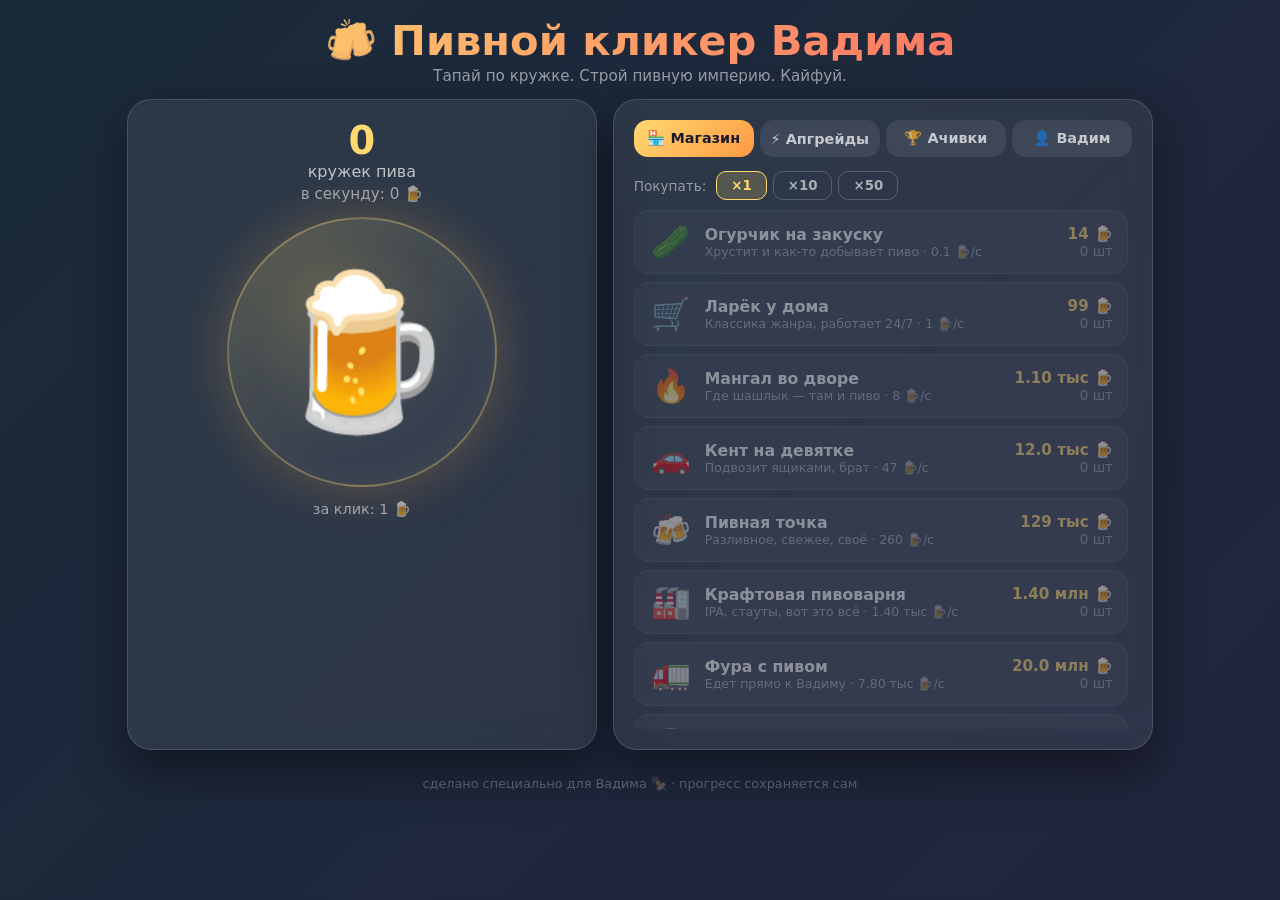
<file: index.html>
<!DOCTYPE html>
<html lang="ru">
<head>
<meta charset="UTF-8">
<meta name="viewport" content="width=device-width, initial-scale=1.0, user-scalable=no">
<title>Пивной кликер Вадима 🍺</title>
<style>
  * { margin:0; padding:0; box-sizing:border-box; -webkit-tap-highlight-color:transparent; }
  html, body { height:100%; }
  body {
    font-family:"Segoe UI", system-ui, -apple-system, sans-serif;
    background: linear-gradient(-45deg, #0f0c29, #302b63, #24243e, #1a2a3a);
    background-size: 400% 400%;
    animation: bgShift 18s ease infinite;
    color:#fff;
    overflow-x:hidden;
    user-select:none; -webkit-user-select:none;
    touch-action: manipulation;
  }
  @keyframes bgShift { 0%{background-position:0% 50%} 50%{background-position:100% 50%} 100%{background-position:0% 50%} }

  .ember {
    position:fixed; bottom:-30px; border-radius:50%;
    background: radial-gradient(circle,#ffb347 0%,#ff5e13 60%,transparent 100%);
    opacity:0; animation:rise linear infinite; pointer-events:none; filter:blur(1px); z-index:0;
  }
  @keyframes rise {
    0%{transform:translateY(0) translateX(0) scale(1);opacity:.8}
    50%{transform:translateY(-55vh) translateX(30px) scale(.7);opacity:.4}
    100%{transform:translateY(-110vh) translateX(-20px) scale(.3);opacity:0}
  }

  .wrap { position:relative; z-index:2; max-width:1050px; margin:0 auto; padding:16px 12px 60px; }

  header { text-align:center; margin-bottom:14px; }
  header h1 {
    font-size:clamp(1.6rem,5.5vw,2.6rem); font-weight:900;
    background:linear-gradient(90deg,#ffd86f,#fc6262,#ffd86f); background-size:200% auto;
    -webkit-background-clip:text; background-clip:text; -webkit-text-fill-color:transparent;
    animation:shine 3s linear infinite;
  }
  @keyframes shine { to { background-position:200% center; } }
  header p { color:rgba(255,255,255,.55); font-size:.95rem; margin-top:2px; }

  .game { display:grid; grid-template-columns: 1fr 1.15fr; gap:16px; }
  @media (max-width:760px){ .game { grid-template-columns:1fr; } }

  .panel {
    background:rgba(255,255,255,.07);
    backdrop-filter:blur(14px); -webkit-backdrop-filter:blur(14px);
    border:1px solid rgba(255,255,255,.14);
    border-radius:24px; box-shadow:0 20px 50px rgba(0,0,0,.45);
    padding:20px;
  }

  /* ===== левая панель — кружка ===== */
  .clicker { text-align:center; display:flex; flex-direction:column; align-items:center; }
  .beer-count { font-size:clamp(1.7rem,6vw,2.4rem); font-weight:900; color:#ffd86f; line-height:1.1; }
  .beer-label { color:rgba(255,255,255,.7); margin-bottom:4px; }
  .bps-line { color:rgba(255,255,255,.55); font-size:.95rem; margin-bottom:14px; }

  .frenzy-banner {
    display:none; margin-bottom:10px; padding:8px 18px; border-radius:40px;
    background:linear-gradient(90deg,#ff9a44,#fc6262); font-weight:800; font-size:1rem;
    animation:pulseGlow 1s ease-in-out infinite;
  }
  @keyframes pulseGlow { 0%,100%{box-shadow:0 0 10px rgba(252,98,98,.6)} 50%{box-shadow:0 0 30px rgba(252,98,98,1)} }

  .mug-zone {
    width:min(62vw,270px); height:min(62vw,270px); border-radius:50%;
    display:flex; align-items:center; justify-content:center;
    background:radial-gradient(circle at 35% 30%, rgba(255,216,111,.25), rgba(255,255,255,.04) 65%);
    border:2px solid rgba(255,216,111,.35);
    box-shadow:0 0 55px rgba(255,180,71,.25), inset 0 0 40px rgba(255,216,111,.08);
    cursor:pointer; transition:transform .08s;
    font-size:min(34vw,150px);
    position:relative;
  }
  .mug-zone:active { transform:scale(.93); }
  .mug-zone .mug { display:inline-block; animation:mugSway 3s ease-in-out infinite; pointer-events:none; }
  @keyframes mugSway { 0%,100%{transform:rotate(-4deg)} 50%{transform:rotate(4deg)} }

  .click-power { margin-top:14px; color:rgba(255,255,255,.55); font-size:.9rem; }

  .floater {
    position:fixed; font-weight:900; color:#ffd86f; pointer-events:none; z-index:50;
    text-shadow:0 2px 8px rgba(0,0,0,.6); animation:floatUp 1s ease-out forwards; font-size:1.4rem;
  }
  @keyframes floatUp { 0%{transform:translateY(0);opacity:1} 100%{transform:translateY(-90px);opacity:0} }

  /* ===== правая панель — вкладки ===== */
  .tabs { display:flex; gap:6px; margin-bottom:14px; flex-wrap:wrap; }
  .tab-btn {
    flex:1; min-width:70px; padding:10px 6px; border:none; border-radius:14px; cursor:pointer;
    background:rgba(255,255,255,.08); color:rgba(255,255,255,.7); font-weight:700; font-size:.9rem;
    font-family:inherit; transition:background .15s;
  }
  .tab-btn.active { background:linear-gradient(135deg,#ffd86f,#ff9a44); color:#1a1a2e; }

  .tab-page { display:none; max-height:62vh; overflow-y:auto; padding-right:4px; }
  .tab-page.active { display:block; }
  .tab-page::-webkit-scrollbar { width:6px; }
  .tab-page::-webkit-scrollbar-thumb { background:rgba(255,255,255,.2); border-radius:3px; }

  .buy-amount { display:flex; gap:6px; margin-bottom:10px; }
  .buy-amount button {
    padding:6px 14px; border-radius:10px; border:1px solid rgba(255,255,255,.2);
    background:transparent; color:rgba(255,255,255,.6); cursor:pointer; font-family:inherit; font-weight:700;
  }
  .buy-amount button.active { background:rgba(255,216,111,.2); color:#ffd86f; border-color:#ffd86f; }

  .shop-item, .upg-item {
    display:flex; align-items:center; gap:12px; width:100%;
    background:rgba(255,255,255,.06); border:1px solid rgba(255,255,255,.1);
    border-radius:16px; padding:12px 14px; margin-bottom:8px; cursor:pointer;
    transition:background .15s, transform .1s; text-align:left; color:#fff; font-family:inherit;
  }
  .shop-item:active, .upg-item:active { transform:scale(.98); }
  .shop-item:not(.locked):hover, .upg-item:not(.locked):hover { background:rgba(255,216,111,.12); }
  .shop-item.locked, .upg-item.locked { opacity:.45; cursor:default; }

  .item-icon { font-size:2rem; width:44px; text-align:center; flex-shrink:0; }
  .item-info { flex:1; min-width:0; }
  .item-name { font-weight:800; font-size:.98rem; }
  .item-desc { font-size:.78rem; color:rgba(255,255,255,.55); }
  .item-right { text-align:right; flex-shrink:0; }
  .item-cost { color:#ffd86f; font-weight:800; font-size:.95rem; white-space:nowrap; }
  .item-count { color:rgba(255,255,255,.45); font-size:.85rem; }

  /* ачивки */
  .ach-grid { display:grid; grid-template-columns:repeat(auto-fill,minmax(150px,1fr)); gap:8px; }
  .ach-card {
    background:rgba(255,255,255,.06); border:1px solid rgba(255,255,255,.1); border-radius:14px;
    padding:12px 10px; text-align:center;
  }
  .ach-card.locked { opacity:.35; filter:grayscale(1); }
  .ach-card .a-icon { font-size:1.7rem; }
  .ach-card .a-name { font-weight:800; font-size:.85rem; margin-top:4px; }
  .ach-card .a-desc { font-size:.72rem; color:rgba(255,255,255,.55); margin-top:2px; }

  /* профиль */
  .stat-row { display:flex; justify-content:space-between; padding:9px 4px; border-bottom:1px solid rgba(255,255,255,.08); font-size:.95rem; }
  .stat-row b { color:#ffd86f; }
  .prestige-box { margin-top:16px; background:rgba(255,216,111,.08); border:1px solid rgba(255,216,111,.3); border-radius:16px; padding:14px; text-align:center; }
  .prestige-box p { font-size:.85rem; color:rgba(255,255,255,.65); margin-bottom:10px; }

  .btn-gold {
    padding:12px 26px; border:none; border-radius:40px; cursor:pointer;
    background:linear-gradient(135deg,#ffd86f,#ff9a44); color:#1a1a2e; font-weight:800; font-size:1rem;
    font-family:inherit; box-shadow:0 8px 25px rgba(255,154,68,.35); transition:transform .12s;
  }
  .btn-gold:hover { transform:translateY(-2px); }
  .btn-gold:disabled { opacity:.4; cursor:default; transform:none; }
  .btn-danger {
    margin-top:14px; padding:8px 18px; border-radius:30px; border:1px solid rgba(252,98,98,.5);
    background:transparent; color:#fc6262; cursor:pointer; font-family:inherit; font-size:.85rem;
  }

  /* золотое пиво */
  .gold-beer {
    position:fixed; font-size:3.2rem; z-index:60; cursor:pointer;
    animation:goldPulse 1s ease-in-out infinite;
    filter:drop-shadow(0 0 14px #ffd86f);
  }
  @keyframes goldPulse { 0%,100%{transform:scale(1) rotate(-8deg)} 50%{transform:scale(1.25) rotate(8deg)} }

  /* тосты */
  #toasts { position:fixed; bottom:16px; left:50%; transform:translateX(-50%); z-index:100; display:flex; flex-direction:column; gap:8px; align-items:center; width:92%; max-width:420px; }
  .toast {
    background:rgba(20,18,40,.95); border:1px solid rgba(255,216,111,.5); color:#fff;
    padding:12px 20px; border-radius:16px; font-size:.92rem; text-align:center;
    box-shadow:0 10px 30px rgba(0,0,0,.5); animation:toastIn .3s ease, toastOut .4s ease 3.6s forwards;
    width:100%;
  }
  @keyframes toastIn { from{transform:translateY(30px);opacity:0} to{transform:translateY(0);opacity:1} }
  @keyframes toastOut { to{transform:translateY(20px);opacity:0} }

  footer { text-align:center; color:rgba(255,255,255,.3); font-size:.8rem; margin-top:26px; }
</style>
</head>
<body>

<div class="wrap">
  <header>
    <h1>🍻 Пивной кликер Вадима</h1>
    <p>Тапай по кружке. Строй пивную империю. Кайфуй.</p>
  </header>

  <div class="game">
    <!-- ЛЕВО: кликалка -->
    <div class="panel clicker">
      <div class="beer-count" id="beerCount">0</div>
      <div class="beer-label" id="beerLabel">кружек пива</div>
      <div class="bps-line">в секунду: <span id="bps">0</span> 🍺</div>
      <div class="frenzy-banner" id="frenzyBanner">🔥 ЗАПОЙ ×7! <span id="frenzyTime"></span>с</div>
      <div class="mug-zone" id="mug"><span class="mug">🍺</span></div>
      <div class="click-power">за клик: <span id="clickPower">1</span> 🍺</div>
    </div>

    <!-- ПРАВО: вкладки -->
    <div class="panel">
      <div class="tabs">
        <button class="tab-btn active" data-tab="shop">🏪 Магазин</button>
        <button class="tab-btn" data-tab="upgrades">⚡ Апгрейды</button>
        <button class="tab-btn" data-tab="achievements">🏆 Ачивки</button>
        <button class="tab-btn" data-tab="profile">👤 Вадим</button>
      </div>

      <div class="tab-page active" id="tab-shop">
        <div class="buy-amount">
          <span style="color:rgba(255,255,255,.5);font-size:.85rem;align-self:center;margin-right:4px;">Покупать:</span>
          <button data-amt="1" class="active">×1</button>
          <button data-amt="10">×10</button>
          <button data-amt="50">×50</button>
        </div>
        <div id="shopList"></div>
      </div>

      <div class="tab-page" id="tab-upgrades">
        <div id="upgList"></div>
        <p id="upgEmpty" style="color:rgba(255,255,255,.4);text-align:center;padding:20px;">Пока пусто — накликай ещё пива 🍺</p>
      </div>

      <div class="tab-page" id="tab-achievements">
        <div class="ach-grid" id="achGrid"></div>
      </div>

      <div class="tab-page" id="tab-profile">
        <div class="stat-row"><span>Всего напито за всё время</span><b id="stTotal">0</b></div>
        <div class="stat-row"><span>Кликов сделано</span><b id="stClicks">0</b></div>
        <div class="stat-row"><span>Производство в секунду</span><b id="stBps">0</b></div>
        <div class="stat-row"><span>Зданий построено</span><b id="stBuild">0</b></div>
        <div class="stat-row"><span>Золотых кружек поймано</span><b id="stGold">0</b></div>
        <div class="stat-row"><span>Ачивок открыто</span><b id="stAch">0</b></div>
        <div class="stat-row"><span>Времени в игре</span><b id="stTime">0</b></div>
        <div class="stat-row"><span>🎖️ Медали похмелья (+10% каждая)</span><b id="stMedals">0</b></div>

        <div class="prestige-box">
          <div style="font-weight:800;">🌅 Похмельный сброс</div>
          <p>Обнуляешь всё пиво и здания, но получаешь медали похмелья — постоянный буст +10% к производству за каждую. Медалей доступно: <b id="prestigeGain" style="color:#ffd86f">0</b></p>
          <button class="btn-gold" id="prestigeBtn" disabled>Уйти в похмелье</button>
        </div>

        <div style="text-align:center;">
          <button class="btn-danger" id="wipeBtn">💀 Снести весь прогресс</button>
        </div>
      </div>
    </div>
  </div>

  <footer>сделано специально для Вадима 🍢 · прогресс сохраняется сам</footer>
</div>

<div id="toasts"></div>

<script>
/* ================== ДАННЫЕ ================== */
const BUILDINGS = [
  {id:'ogur',  icon:'🥒', name:'Огурчик на закуску',      desc:'Хрустит и как-то добывает пиво', cost:15,      bps:0.1},
  {id:'larek', icon:'🛒', name:'Ларёк у дома',            desc:'Классика жанра, работает 24/7',  cost:100,     bps:1},
  {id:'mangal',icon:'🔥', name:'Мангал во дворе',         desc:'Где шашлык — там и пиво',        cost:1100,    bps:8},
  {id:'kent',  icon:'🚗', name:'Кент на девятке',         desc:'Подвозит ящиками, брат',         cost:12000,   bps:47},
  {id:'tochka',icon:'🍻', name:'Пивная точка',            desc:'Разливное, свежее, своё',        cost:130000,  bps:260},
  {id:'craft', icon:'🏭', name:'Крафтовая пивоварня',     desc:'IPA, стауты, вот это всё',       cost:1.4e6,   bps:1400},
  {id:'fura',  icon:'🚛', name:'Фура с пивом',            desc:'Едет прямо к Вадиму',            cost:2e7,     bps:7800},
  {id:'cist',  icon:'🛢️', name:'Цистерна',                desc:'Промышленный объём',             cost:3.3e8,   bps:44000},
  {id:'nii',   icon:'🧪', name:'НИИ Пива им. Вадима',     desc:'Учёные вывели идеальную пену',   cost:5.1e9,   bps:260000},
  {id:'mars',  icon:'🚀', name:'Пивзавод на Марсе',       desc:'Пиво уже межпланетное',          cost:7.5e10,  bps:1.6e6},
];

const UPGRADES = [
  {id:'u_hand',  icon:'✋', name:'Вторая рука',        desc:'Сила клика ×2',                    cost:100,   type:'click', mult:2, req:s=>s.totalClicks>=15},
  {id:'u_mug',   icon:'🍺', name:'Литровая кружка',    desc:'Сила клика ×2',                    cost:1500,  type:'click', mult:2, req:s=>s.totalClicks>=100},
  {id:'u_liver', icon:'🫀', name:'Стальная печень',    desc:'Сила клика ×2',                    cost:2e4,   type:'click', mult:2, req:s=>s.totalClicks>=400},
  {id:'u_gulp',  icon:'😤', name:'Богатырский глоток', desc:'Сила клика ×2',                    cost:3e5,   type:'click', mult:2, req:s=>s.totalClicks>=1000},
  {id:'u_vadim', icon:'😎', name:'Режим Вадима',       desc:'Клик даёт +1% от производства',    cost:5e6,   type:'clickBps', pct:0.01, req:s=>bps()>=500},
  {id:'u_vadim2',icon:'🕶️', name:'Вадим разошёлся',    desc:'Клик даёт ещё +4% от производства',cost:5e8,   type:'clickBps', pct:0.04, req:s=>s.upgrades.includes('u_vadim')},
  {id:'g_cold',  icon:'🧊', name:'Холодное пиво',      desc:'Всё производство ×1.5',            cost:1e5,   type:'global', mult:1.5, req:s=>bps()>=10},
  {id:'g_friday',icon:'📅', name:'Вечная пятница',     desc:'Всё производство ×2',              cost:1e7,   type:'global', mult:2, req:s=>bps()>=1000},
  {id:'g_snack', icon:'🍢', name:'Правильная закуска', desc:'Всё производство ×2',              cost:1e9,   type:'global', mult:2, req:s=>bps()>=50000},
  {id:'g_vadim', icon:'👑', name:'Одобрено Вадимом',   desc:'Всё производство ×2',              cost:1e11,  type:'global', mult:2, req:s=>bps()>=2e6},
];
// апгрейды ×2 на каждое здание (открываются при 10 штуках)
BUILDINGS.forEach(b=>{
  UPGRADES.push({id:'bx_'+b.id, icon:b.icon, name:b.name+' ×2', desc:'«'+b.name+'» производит вдвое больше', cost:b.cost*150, type:'building', target:b.id, req:s=>(s.buildings[b.id]||0)>=10});
});
UPGRADES.sort((a,b)=>a.cost-b.cost);

const ACHIEVEMENTS = [
  {id:'c1',    icon:'👆', name:'Первый глоток',     desc:'Кликни 1 раз',                cond:s=>s.totalClicks>=1},
  {id:'c100',  icon:'🖐️', name:'Расклик',           desc:'100 кликов',                  cond:s=>s.totalClicks>=100},
  {id:'c1k',   icon:'💪', name:'Палец качается',    desc:'1 000 кликов',                cond:s=>s.totalClicks>=1000},
  {id:'c10k',  icon:'🦾', name:'Марафонец',         desc:'10 000 кликов',               cond:s=>s.totalClicks>=10000},
  {id:'e100',  icon:'🍺', name:'Сотка',             desc:'Напей 100 пива',              cond:s=>s.totalEarned>=100},
  {id:'e10k',  icon:'📦', name:'Ящиками пошло',     desc:'Напей 10 тыс. пива',          cond:s=>s.totalEarned>=1e4},
  {id:'e1m',   icon:'💰', name:'Пивной миллионер',  desc:'Напей 1 млн пива',            cond:s=>s.totalEarned>=1e6},
  {id:'e1b',   icon:'🏦', name:'Пивной олигарх',    desc:'Напей 1 млрд пива',           cond:s=>s.totalEarned>=1e9},
  {id:'e1t',   icon:'👑', name:'Царь пива',         desc:'Напей 1 трлн пива',           cond:s=>s.totalEarned>=1e12},
  {id:'b10',   icon:'🏗️', name:'Застройщик',        desc:'10 зданий',                   cond:s=>totalBuildings()>=10},
  {id:'b50',   icon:'🏘️', name:'Микрорайон',        desc:'50 зданий',                   cond:s=>totalBuildings()>=50},
  {id:'b100',  icon:'🌆', name:'Пивная империя',    desc:'100 зданий',                  cond:s=>totalBuildings()>=100},
  {id:'p10',   icon:'⚙️', name:'Само наливается',   desc:'10 пива в секунду',           cond:s=>bps()>=10},
  {id:'p1k',   icon:'🏭', name:'Конвейер',          desc:'1 000 пива в секунду',        cond:s=>bps()>=1000},
  {id:'p100k', icon:'🌊', name:'Пивопровод',        desc:'100 тыс. пива в секунду',     cond:s=>bps()>=1e5},
  {id:'g1',    icon:'✨', name:'Золотая кружка',    desc:'Поймай золотое пиво',         cond:s=>s.goldClicks>=1},
  {id:'g5',    icon:'🌟', name:'Ловец удачи',       desc:'Поймай 5 золотых',            cond:s=>s.goldClicks>=5},
  {id:'ogur1', icon:'🥒', name:'Огурчик!',          desc:'Купи первый огурчик',         cond:s=>(s.buildings.ogur||0)>=1},
  {id:'mars1', icon:'🚀', name:'Пиво в космосе',    desc:'Построй пивзавод на Марсе',   cond:s=>(s.buildings.mars||0)>=1},
  {id:'m1',    icon:'🎖️', name:'Похмелье пройдено', desc:'Получи медаль похмелья',      cond:s=>s.medals>=1},
];

/* ================== СОСТОЯНИЕ ================== */
const SAVE_KEY = 'vadim-beer-clicker';
let S = {
  beer:0, totalEarned:0, allTimeEarned:0, totalClicks:0, goldClicks:0,
  buildings:{}, upgrades:[], achievements:[], medals:0,
  playSeconds:0, lastTs:Date.now(), buyAmt:1, frenzyUntil:0,
};

function load(){
  try{
    const raw = localStorage.getItem(SAVE_KEY);
    if(raw){ Object.assign(S, JSON.parse(raw)); }
  }catch(e){}
  // офлайн-заработок (50%, максимум 12 часов)
  const away = (Date.now() - S.lastTs)/1000;
  if(away > 90 && bps() > 0){
    const gain = bps() * Math.min(away, 43200) * 0.5;
    S.beer += gain; S.totalEarned += gain; S.allTimeEarned += gain;
    setTimeout(()=>toast('😴 Пока тебя не было, накапало ' + fmt(gain) + ' 🍺'), 600);
  }
}
function save(){ S.lastTs = Date.now(); try{ localStorage.setItem(SAVE_KEY, JSON.stringify(S)); }catch(e){} }

/* ================== ФОРМУЛЫ ================== */
function frenzyOn(){ return Date.now() < S.frenzyUntil; }
function prodMult(){
  let m = 1 + S.medals * 0.1;
  UPGRADES.forEach(u=>{ if(u.type==='global' && S.upgrades.includes(u.id)) m *= u.mult; });
  if(frenzyOn()) m *= 7;
  return m;
}
function buildingMult(id){
  let m = 1;
  UPGRADES.forEach(u=>{ if(u.type==='building' && u.target===id && S.upgrades.includes(u.id)) m *= 2; });
  return m;
}
function bps(){
  let t = 0;
  BUILDINGS.forEach(b=>{ t += (S.buildings[b.id]||0) * b.bps * buildingMult(b.id); });
  return t * prodMult();
}
function clickPower(){
  let base = 1;
  UPGRADES.forEach(u=>{ if(u.type==='click' && S.upgrades.includes(u.id)) base *= u.mult; });
  base *= (1 + S.medals * 0.1);
  if(frenzyOn()) base *= 7;
  let pct = 0;
  UPGRADES.forEach(u=>{ if(u.type==='clickBps' && S.upgrades.includes(u.id)) pct += u.pct; });
  return base + bps() * pct;
}
function buildingCost(b, n){
  const owned = S.buildings[b.id]||0;
  // сумма геометрической прогрессии: base*1.15^owned * (1.15^n - 1)/0.15
  return b.cost * Math.pow(1.15, owned) * (Math.pow(1.15, n) - 1) / 0.15;
}
function totalBuildings(){ return Object.values(S.buildings).reduce((a,b)=>a+b,0); }
function prestigePotential(){ return Math.max(0, Math.floor(Math.cbrt(S.allTimeEarned / 1e8)) - S.medals); }

/* ================== УТИЛИТЫ ================== */
function fmt(n){
  if(!isFinite(n)) return '∞';
  if(n < 1000) return (n < 10 && n % 1 !== 0) ? n.toFixed(1) : Math.floor(n).toString();
  const units = ['тыс','млн','млрд','трлн','квадр','квинт','секст'];
  let u = -1;
  while(n >= 1000 && u < units.length-1){ n /= 1000; u++; }
  return (n < 10 ? n.toFixed(2) : n < 100 ? n.toFixed(1) : Math.floor(n)) + ' ' + units[u];
}
function plural(n, one, few, many){
  n = Math.floor(n) % 100;
  if(n >= 11 && n <= 14) return many;
  n %= 10;
  if(n === 1) return one;
  if(n >= 2 && n <= 4) return few;
  return many;
}
function toast(msg){
  const t = document.createElement('div');
  t.className = 'toast'; t.textContent = msg;
  document.getElementById('toasts').appendChild(t);
  setTimeout(()=>t.remove(), 4200);
}
function fmtTime(sec){
  sec = Math.floor(sec);
  const d = Math.floor(sec/86400), h = Math.floor(sec%86400/3600), m = Math.floor(sec%3600/60);
  if(d) return d+'д '+h+'ч';
  if(h) return h+'ч '+m+'м';
  return m+'м '+(sec%60)+'с';
}

/* ================== UI: МАГАЗИН ================== */
const shopRefs = {};
function buildShop(){
  const list = document.getElementById('shopList');
  BUILDINGS.forEach(b=>{
    const el = document.createElement('button');
    el.className = 'shop-item';
    el.innerHTML = '<div class="item-icon">'+b.icon+'</div>'
      + '<div class="item-info"><div class="item-name">'+b.name+'</div>'
      + '<div class="item-desc">'+b.desc+' · <span class="i-bps"></span> 🍺/с</div></div>'
      + '<div class="item-right"><div class="item-cost i-cost"></div><div class="item-count i-count"></div></div>';
    el.addEventListener('click', ()=>buyBuilding(b));
    list.appendChild(el);
    shopRefs[b.id] = { el, cost:el.querySelector('.i-cost'), count:el.querySelector('.i-count'), bps:el.querySelector('.i-bps') };
  });
}
function buyBuilding(b){
  const n = S.buyAmt;
  const cost = buildingCost(b, n);
  if(S.beer < cost) return;
  S.beer -= cost;
  S.buildings[b.id] = (S.buildings[b.id]||0) + n;
  refreshUI(true);
}

/* ================== UI: АПГРЕЙДЫ ================== */
const upgRendered = {};
function refreshUpgrades(){
  const list = document.getElementById('upgList');
  let visible = 0;
  UPGRADES.forEach(u=>{
    if(S.upgrades.includes(u.id)){ if(upgRendered[u.id]){ upgRendered[u.id].remove(); delete upgRendered[u.id]; } return; }
    const show = u.req(S) || S.beer >= u.cost;
    if(show && !upgRendered[u.id]){
      const el = document.createElement('button');
      el.className = 'upg-item';
      el.innerHTML = '<div class="item-icon">'+u.icon+'</div>'
        + '<div class="item-info"><div class="item-name">'+u.name+'</div><div class="item-desc">'+u.desc+'</div></div>'
        + '<div class="item-right"><div class="item-cost">'+fmt(u.cost)+' 🍺</div></div>';
      el.addEventListener('click', ()=>{
        if(S.beer < u.cost || S.upgrades.includes(u.id)) return;
        S.beer -= u.cost; S.upgrades.push(u.id);
        toast(u.icon+' Куплено: '+u.name);
        refreshUI(true);
      });
      list.appendChild(el);
      upgRendered[u.id] = el;
    }
    if(upgRendered[u.id]){
      visible++;
      upgRendered[u.id].classList.toggle('locked', S.beer < u.cost);
    }
  });
  document.getElementById('upgEmpty').style.display = visible ? 'none' : 'block';
}

/* ================== UI: АЧИВКИ ================== */
const achRefs = {};
function buildAch(){
  const grid = document.getElementById('achGrid');
  ACHIEVEMENTS.forEach(a=>{
    const el = document.createElement('div');
    el.className = 'ach-card locked';
    el.innerHTML = '<div class="a-icon">'+a.icon+'</div><div class="a-name">'+a.name+'</div><div class="a-desc">'+a.desc+'</div>';
    grid.appendChild(el);
    achRefs[a.id] = el;
  });
}
function checkAch(){
  ACHIEVEMENTS.forEach(a=>{
    if(!S.achievements.includes(a.id) && a.cond(S)){
      S.achievements.push(a.id);
      achRefs[a.id].classList.remove('locked');
      toast('🏆 Ачивка: ' + a.name + '!');
    }
  });
}

/* ================== КЛИК ПО КРУЖКЕ ================== */
const mug = document.getElementById('mug');
mug.addEventListener('pointerdown', (ev)=>{
  const gain = clickPower();
  S.beer += gain; S.totalEarned += gain; S.allTimeEarned += gain; S.totalClicks++;
  const f = document.createElement('div');
  f.className = 'floater';
  f.textContent = '+' + fmt(gain);
  f.style.left = (ev.clientX - 20 + (Math.random()-0.5)*40) + 'px';
  f.style.top = (ev.clientY - 30) + 'px';
  document.body.appendChild(f);
  setTimeout(()=>f.remove(), 1000);
});

/* ================== ЗОЛОТОЕ ПИВО ================== */
function scheduleGold(){ setTimeout(spawnGold, 45000 + Math.random()*75000); }
function spawnGold(){
  const g = document.createElement('div');
  g.className = 'gold-beer'; g.textContent = '🍺';
  g.style.left = (8 + Math.random()*75) + 'vw';
  g.style.top = (15 + Math.random()*60) + 'vh';
  let taken = false;
  g.addEventListener('pointerdown', ()=>{
    if(taken) return; taken = true;
    S.goldClicks++;
    if(Math.random() < 0.5){
      const gain = Math.min(S.beer * 0.15, bps() * 900) + 13;
      S.beer += gain; S.totalEarned += gain; S.allTimeEarned += gain;
      toast('✨ Золотое пиво! +' + fmt(gain) + ' 🍺');
    } else {
      S.frenzyUntil = Date.now() + 30000;
      toast('🔥 ЗАПОЙ! Производство ×7 на 30 секунд!');
    }
    g.remove();
  });
  document.body.appendChild(g);
  setTimeout(()=>{ g.remove(); }, 13000);
  scheduleGold();
}

/* ================== ВКЛАДКИ И КНОПКИ ================== */
document.querySelectorAll('.tab-btn').forEach(btn=>{
  btn.addEventListener('click', ()=>{
    document.querySelectorAll('.tab-btn').forEach(b=>b.classList.remove('active'));
    document.querySelectorAll('.tab-page').forEach(p=>p.classList.remove('active'));
    btn.classList.add('active');
    document.getElementById('tab-' + btn.dataset.tab).classList.add('active');
  });
});
document.querySelectorAll('.buy-amount button').forEach(btn=>{
  btn.addEventListener('click', ()=>{
    document.querySelectorAll('.buy-amount button').forEach(b=>b.classList.remove('active'));
    btn.classList.add('active');
    S.buyAmt = parseInt(btn.dataset.amt);
    refreshUI(true);
  });
});
document.getElementById('prestigeBtn').addEventListener('click', ()=>{
  const gain = prestigePotential();
  if(gain <= 0) return;
  if(!confirm('Уйти в похмелье? Всё пиво и здания сгорят, но получишь ' + gain + ' ' + plural(gain,'медаль','медали','медалей') + ' (+' + gain*10 + '% навсегда).')) return;
  S.medals += gain;
  S.beer = 0; S.totalEarned = 0; S.buildings = {}; S.upgrades = []; S.frenzyUntil = 0;
  Object.values(upgRendered).forEach(el=>el.remove());
  for(const k in upgRendered) delete upgRendered[k];
  toast('🌅 Похмелье пройдено! +' + gain + ' 🎖️');
  refreshUI(true); save();
});
document.getElementById('wipeBtn').addEventListener('click', ()=>{
  if(!confirm('Точно снести ВЕСЬ прогресс Вадима? Это навсегда!')) return;
  localStorage.removeItem(SAVE_KEY);
  location.reload();
});

/* ================== ОБНОВЛЕНИЕ ЭКРАНА ================== */
function refreshUI(full){
  document.getElementById('beerCount').textContent = fmt(S.beer);
  document.getElementById('beerLabel').textContent = plural(S.beer,'кружка пива','кружки пива','кружек пива');
  document.getElementById('bps').textContent = fmt(bps());
  document.getElementById('clickPower').textContent = fmt(clickPower());

  const fb = document.getElementById('frenzyBanner');
  if(frenzyOn()){
    fb.style.display = 'block';
    document.getElementById('frenzyTime').textContent = Math.ceil((S.frenzyUntil - Date.now())/1000);
  } else fb.style.display = 'none';

  BUILDINGS.forEach(b=>{
    const r = shopRefs[b.id];
    const cost = buildingCost(b, S.buyAmt);
    r.cost.textContent = fmt(cost) + ' 🍺';
    r.count.textContent = (S.buildings[b.id]||0) + ' шт';
    r.bps.textContent = fmt(b.bps * buildingMult(b.id) * prodMult());
    r.el.classList.toggle('locked', S.beer < cost);
  });

  refreshUpgrades();

  if(full){
    document.getElementById('stTotal').textContent = fmt(S.allTimeEarned);
    document.getElementById('stClicks').textContent = fmt(S.totalClicks);
    document.getElementById('stBps').textContent = fmt(bps());
    document.getElementById('stBuild').textContent = totalBuildings();
    document.getElementById('stGold').textContent = S.goldClicks;
    document.getElementById('stAch').textContent = S.achievements.length + ' / ' + ACHIEVEMENTS.length;
    document.getElementById('stTime').textContent = fmtTime(S.playSeconds);
    document.getElementById('stMedals').textContent = S.medals;
    const gain = prestigePotential();
    document.getElementById('prestigeGain').textContent = gain;
    document.getElementById('prestigeBtn').disabled = gain <= 0;
  }
}

/* ================== ЦИКЛ ================== */
let last = Date.now();
setInterval(()=>{
  const now = Date.now();
  const dt = (now - last)/1000; last = now;
  const gain = bps() * dt;
  S.beer += gain; S.totalEarned += gain; S.allTimeEarned += gain;
  S.playSeconds += dt;
}, 100);

let uiTick = 0;
setInterval(()=>{
  uiTick++;
  refreshUI(uiTick % 4 === 0);
  if(uiTick % 4 === 0) checkAch();
}, 250);

setInterval(save, 15000);
window.addEventListener('beforeunload', save);
document.addEventListener('visibilitychange', ()=>{ if(document.hidden) save(); });

/* ================== СТАРТ ================== */
for(let i = 0; i < 14; i++){
  const e = document.createElement('div');
  e.className = 'ember';
  const size = 4 + Math.random()*7;
  e.style.width = size+'px'; e.style.height = size+'px';
  e.style.left = Math.random()*100+'vw';
  e.style.animationDuration = 5 + Math.random()*6 + 's';
  e.style.animationDelay = Math.random()*8 + 's';
  document.body.appendChild(e);
}

load();
buildShop();
buildAch();
S.achievements.forEach(id=>{ if(achRefs[id]) achRefs[id].classList.remove('locked'); });
document.querySelectorAll('.buy-amount button').forEach(b=>b.classList.toggle('active', parseInt(b.dataset.amt)===S.buyAmt));
refreshUI(true);
scheduleGold();
setTimeout(()=>toast('🍻 Здарова, Вадим! Тапай по кружке!'), 800);
</script>
</body>
</html>
</file>
